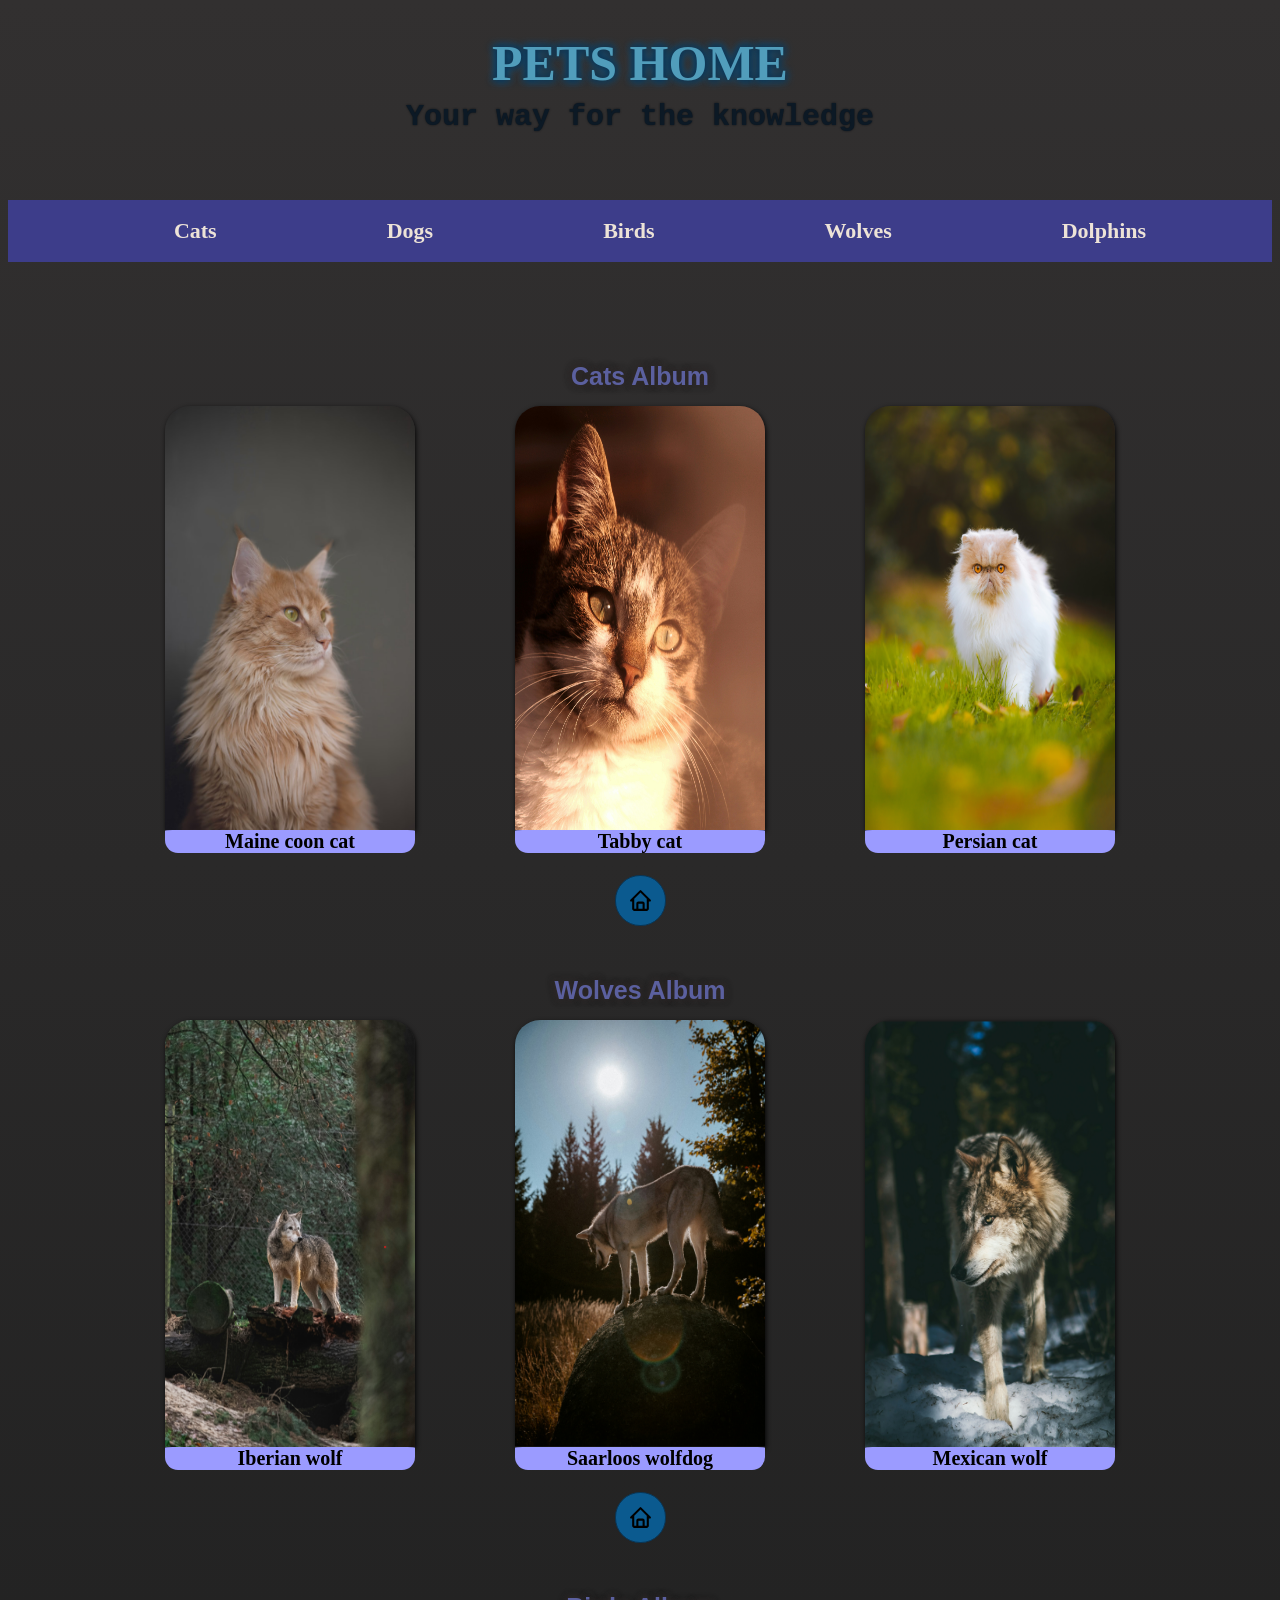
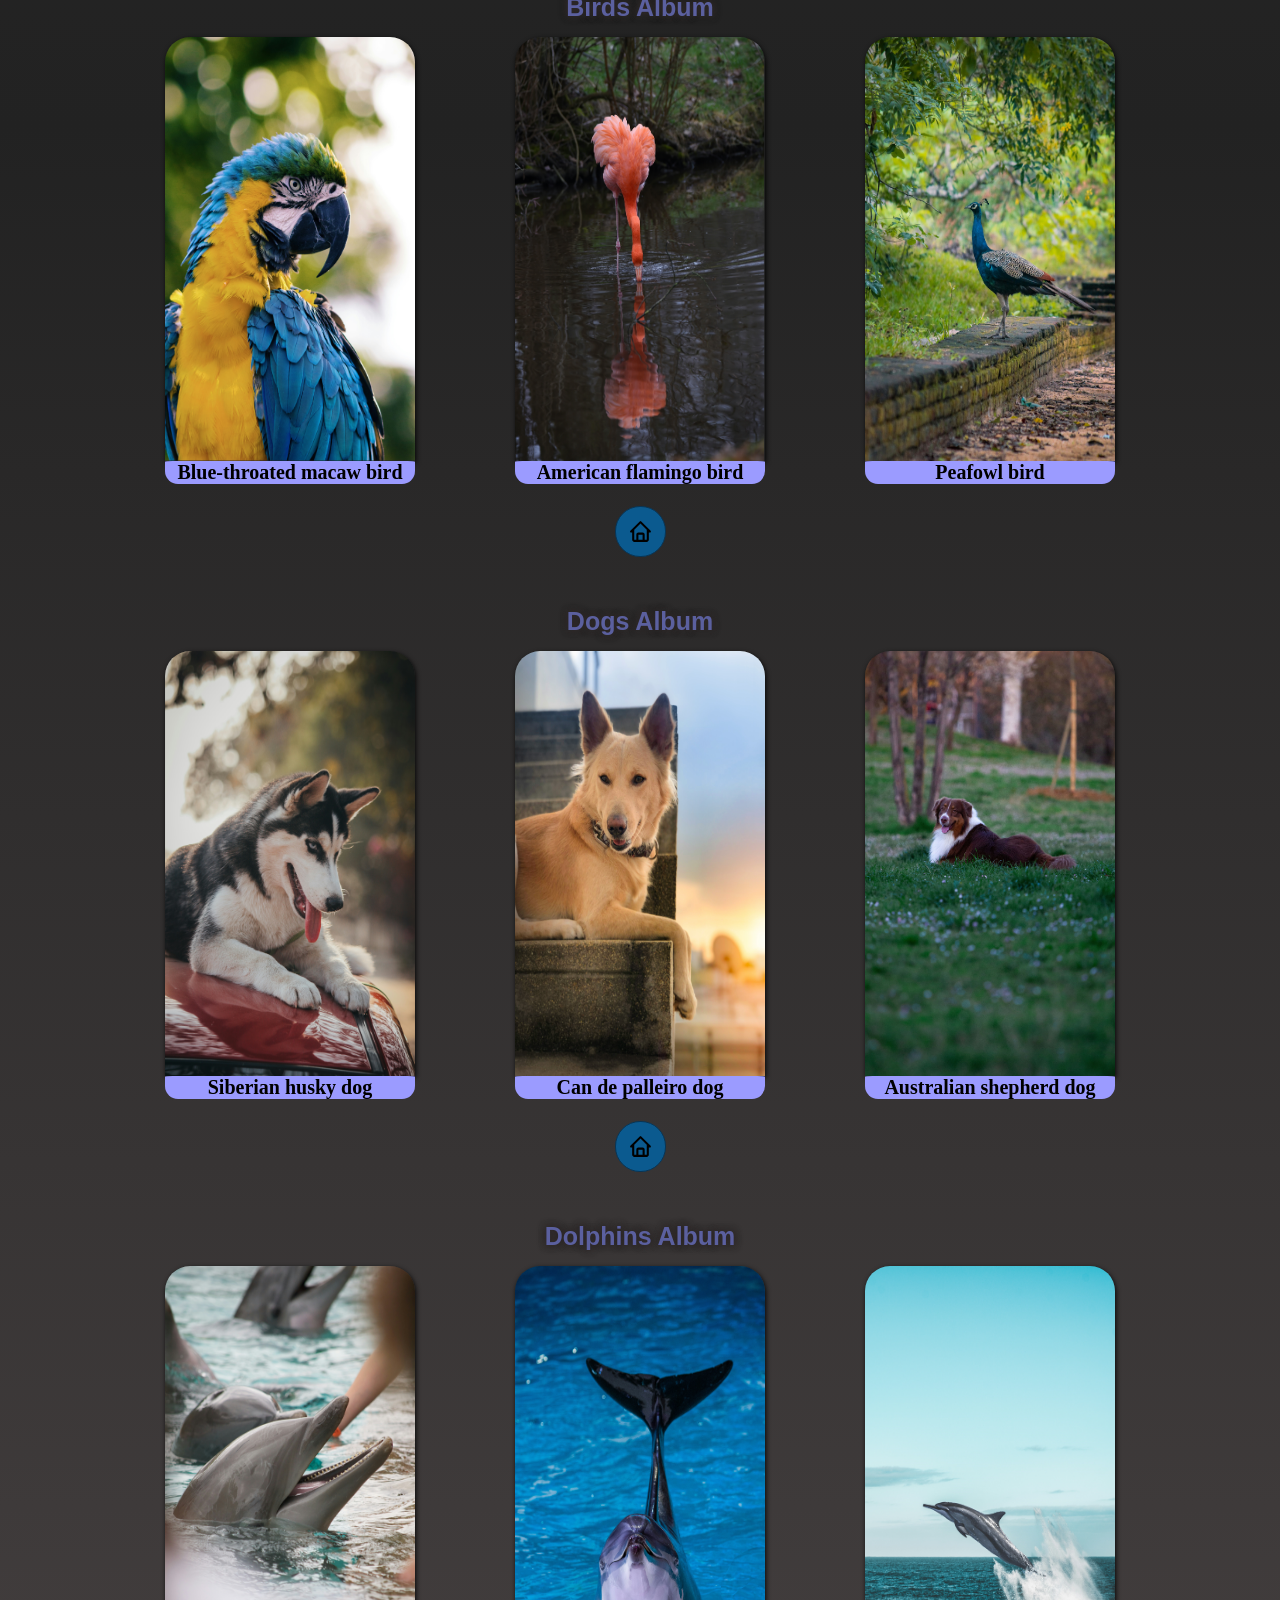
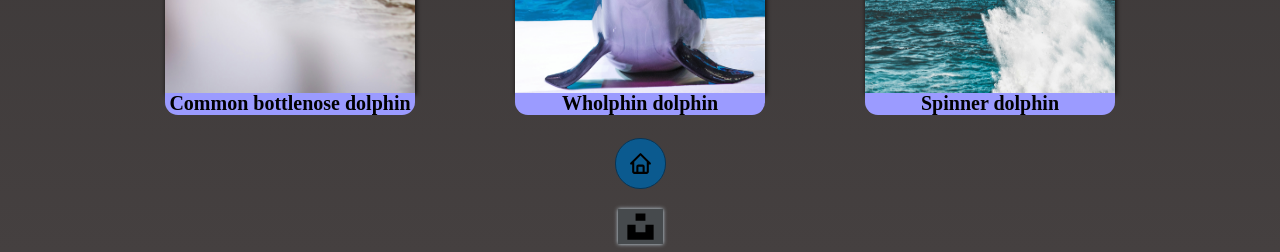
<file: petshome/pets.html>
<!DOCTYPE html>
<html lang="en">
<head>
    <meta charset="UTF-8">
    <meta name="viewport" content="width=device-width, initial-scale=1.0">
    <meta name="keyword" content="cats, dogs, birds, care,petworld">
    <meta http-equiv="refresh" content="300">
    <link rel="icon" href="Icons/bxs-cat.svg" type="image/x-icon">
    <title>Pet-World</title>
    <style>
        h1{
            width: 100%;
            font-size: 50px;
            position: relative;
            text-align: center;
            font-family: cursive;
            text-transform: uppercase;
            color: rgb(81, 157, 187);
            text-shadow: 0 0 6px #134268, 0 0 7px #000000, 0 0 10px #0493f1;
        }
        h2{
             height: 10vh;
             font-size: 30px;
             margin-top: -25px;
             text-align: center;
             font-family: monospace;
             color: rgb(12, 25, 37);
             text-shadow:  0 0 2px #090e13;
        }
        h3{
            font-size: 25px;
            margin-top: 50px;
            text-align: center;
            margin-bottom: -35px;
            color: hsl(236, 27%, 49%);
            font-family:Verdana, Geneva, Tahoma, sans-serif;
            text-shadow:0 0 6px #282222, 0 0 7px #454040, 0 0 8px #0f0c0c;
        }
        .navbar ul{
             overflow: hidden;
             list-style: none;
             margin-top: -15px;
             text-align: center;
             margin-bottom: 100px;
             background-color: rgb(61, 61, 138);
        }
        .navbar a{
             display: block;
             font-size: 22px;
             font-weight: bold;
             text-align: center;
             padding: 10px 75px;
             text-decoration: none;
             color: rgb(237, 227, 215);
        }
        .navbar a:hover{
             background-color:rgb(27, 38, 80);
        }
        .navbar li{
             margin: 8px;
             display: inline-block;
        }
        .CardContainer{
            display: flex;
            flex-wrap: wrap;
            justify-content: center
        }
        .Card{
            height: auto;
            width: 250px;
            margin: 50px;
            border-top-left-radius: 25px;
            border-top-right-radius: 25px;
            box-shadow: 1px 2px 5.5px rgba(0, 0, 0, 0.9);
        }
        .Card img{
            width: 100%;
            height: 100%;
            border-top-left-radius: 25px;
            border-top-right-radius: 25px;
        }
        .content{
            height: auto;
            font-size: 20px;
            margin-top: -31px;
            text-align: center;
            border-radius: 13px;
            border-top-left-radius: 3%;
            border-top-right-radius: 3%;
            background-color:rgb(155, 155, 255);
        }
        .home{
            width: 25px;
            height: 25px;
            display: flex;
            margin-top: -5px;
            border: 1px solid;
            margin-left: auto;
            margin-right: auto;
            padding-top: 12px;
            padding-left: 12px;
            padding-right: 12px;
            border-radius: 25px;
            padding-bottom: 12px;
            border-color:#093555;
            background-color: #0b5a8f;
        }
        .home:hover{
                background-color: #38acd6;
                box-shadow:0 0 2px #0d2133, 0 0 3px #0d3a56, 0 0 3px #84cbfe;
        }
       .unsplash{
        width: 45px;
        height: 35px;
        display: block;
        margin-left: auto;
        margin-right: auto;
        margin-top: 19.9px;
        box-sizing: border-box;
        background-color: #464a4d;
        box-shadow:  0 0 4px #d3e5f1
        }
       .unsplash:hover{
        background-color:#0493f1;
        }
        body{
            background-size: cover;
            background-repeat: no-repeat;
            background-attachment: fixed;
            background: linear-gradient(to top, #454040,#222222,#323030);
        }
    </style>
</head>
<body>
    <header>
        <h1 id="PH">Pets Home</h1>
        <h2 id="YW">Your way for the knowledge</h2>
    </header>

    <!--NavBar-->
    <nav id="nav" class="navbar">
        <ul>
           <li><a href="#1">Cats</a></li>
           <li><a href="#4">Dogs</a></li>
           <li><a href="#3">Birds</a></li>
           <li><a href="#2">Wolves</a></li>
           <li><a href="#5">Dolphins</a></li>
        </ul>
    </nav>

    <main>
         <!-- Start the Cats container-->
        <h3 id="1">Cats Album</h3>
        <div class="CardContainer">
            <div class="Card">
                <img src="Images/Cats/1.jpg" alt="Maine coon cat breed" title="Cats wallpaper">
            <div class="content">
               <h4>Maine coon cat</h4>
            </div>
            </div>
            <div class="Card">
                <img src="Images/Cats/2.jpg" alt="Tabby cat breed" title="Cats wallpaper">
            <div class="content">
               <h4>Tabby cat</h4>
            </div>
            </div>
             <div class="Card">
                <img src="Images/Cats/3.png" alt="Persian cat breed" title="Cats wallpaper">
            <div class="content">
               <h4>Persian cat</h4>
            </div>
            </div>
        </div>
         <!--End the Cats container-->

          <!--Icon for back to Home section-->
          <div>
          <a href="#PH"><img src="Icons/bx-home.svg " class="home"
            alt="Click to return to the top of the page"></a>
          </div>

         <!--Start the Wolves container-->
        <h3 id="2">Wolves Album</h3>
        <div class="CardContainer">
            <div class="Card">
                <img src="Images/Wolves/1.png" alt="Iberian wolf breed" title="Wolves wallpaper">
            <div class="content">
               <h4>Iberian wolf</h4>
            </div>
            </div>
            <div class="Card">
                <img src="Images/Wolves/2.png" alt="Saarloos wolfdog breed" title="Wolves wallpaper">
            <div class="content">
               <h4>Saarloos wolfdog</h4>
            </div>
            </div>
             <div class="Card">
                <img src="Images/Wolves/3.png" alt="Mexican wolf" title="Wolves wallpaper">
            <div class="content">
                <h4>Mexican wolf</h4>
            </div>
            </div>
        </div>
         <!-- End the Wolves container-->

         <!--Icon for back to Home section-->
            <div>
             <a href="#PH"><img src="Icons/bx-home.svg " class="home"
              alt="Click to return to the top of the page"></a>
             </div>

         <!-- Start the Birds container-->
        <h3 id="3">Birds Album</h3>
        <div class="CardContainer">
           <div class="Card">
               <img src="Images/Birds/1.png" alt="Blue-throated macaw bird breed" title="Birds wallpaper">
           <div class="content">
              <h4>Blue-throated macaw bird</h4>
           </div>
           </div>
           <div class="Card">
               <img src="Images/Birds/2.png" alt="American flamingo bird breed" title="Birds wallpaper">
           <div class="content">
              <h4>American flamingo bird</h4>
           </div>
           </div>
            <div class="Card">
               <img src="Images/Birds/3.png" alt="Peafowl bird breed" title="Birds wallpaper">
           <div class="content">
               <h4>Peafowl bird</h4>
           </div>
           </div>
       </div>
         <!-- End the Birds container-->

         <!--Icon for back to Home section-->
             <div>
            <a href="#PH"><img src="Icons/bx-home.svg " class="home"
              alt="Click to return to the top of the page"></a>
             </div>

         <!-- Start the Dogs container-->
         <h3 id="4">Dogs Album</h3>
         <div class="CardContainer">
            <div class="Card">
                <img src="Images/Dogs/1.png" alt="Siberian husky dog breed" title="Dogs wallpaper">
            <div class="content">
               <h4>Siberian husky dog</h4>
            </div>
            </div>
            <div class="Card">
                <img src="Images/Dogs/2.jpg" alt="Can de palleiro dog breed" title="Dogs wallpaper">
            <div class="content">
               <h4>Can de palleiro dog</h4>
            </div>
            </div>
             <div class="Card">
                <img src="Images/Dogs/3.png" alt="Australian shepherd dog breed" title="Dogs wallpaper">
            <div class="content">
                <h4>Australian shepherd dog</h4>
            </div>
            </div>
        </div>
         <!-- End the Dogs container-->

         <!--Icon for back to Home section-->
            <div>
            <a href="#PH"><img src="Icons/bx-home.svg " class="home"
              alt="Click to return to the top of the page"></a>
             </div>

         <!-- Start the Dolphin container-->
        <h3 id="5">Dolphins Album</h3>
        <div class="CardContainer">
           <div class="Card">
               <img src="Images/Dolphins/1.png" alt="Common bottlenose dolphin breed" title="Dolphins wallpaper">
           <div class="content">
              <h4>Common bottlenose dolphin</h4>
           </div>
           </div>
           <div class="Card">
               <img src="Images/Dolphins/2.png" alt="Wholphin dolphin breed" title="Dolphins wallpaper">
           <div class="content">
              <h4>Wholphin dolphin</h4>
           </div>
           </div>
            <div class="Card">
               <img src="Images/Dolphins/3.png" alt="Spinner dolphin breed" title="Dolphins wallpaper">
           <div class="content">
               <h4>Spinner dolphin</h4>
           </div>
           </div>
       </div>
         <!-- End the Dolphins container-->

         <!--Icon for back to Home section-->
             <div>
            <a href="#PH"><img src="Icons/bx-home.svg " class="home"
              alt="Click to return to the top of the page"></a>
             </div>
            </main>
            
         <!--Footer-->
         <footer>
                <a href="https://unsplash.com" target="_blank">
                    <img src ="Icons/bxl-unsplash.svg" alt="the sorces of image link" title="sources link" class="unsplash">
                 </a>
         </footer>
</body>
</html>
</file>
